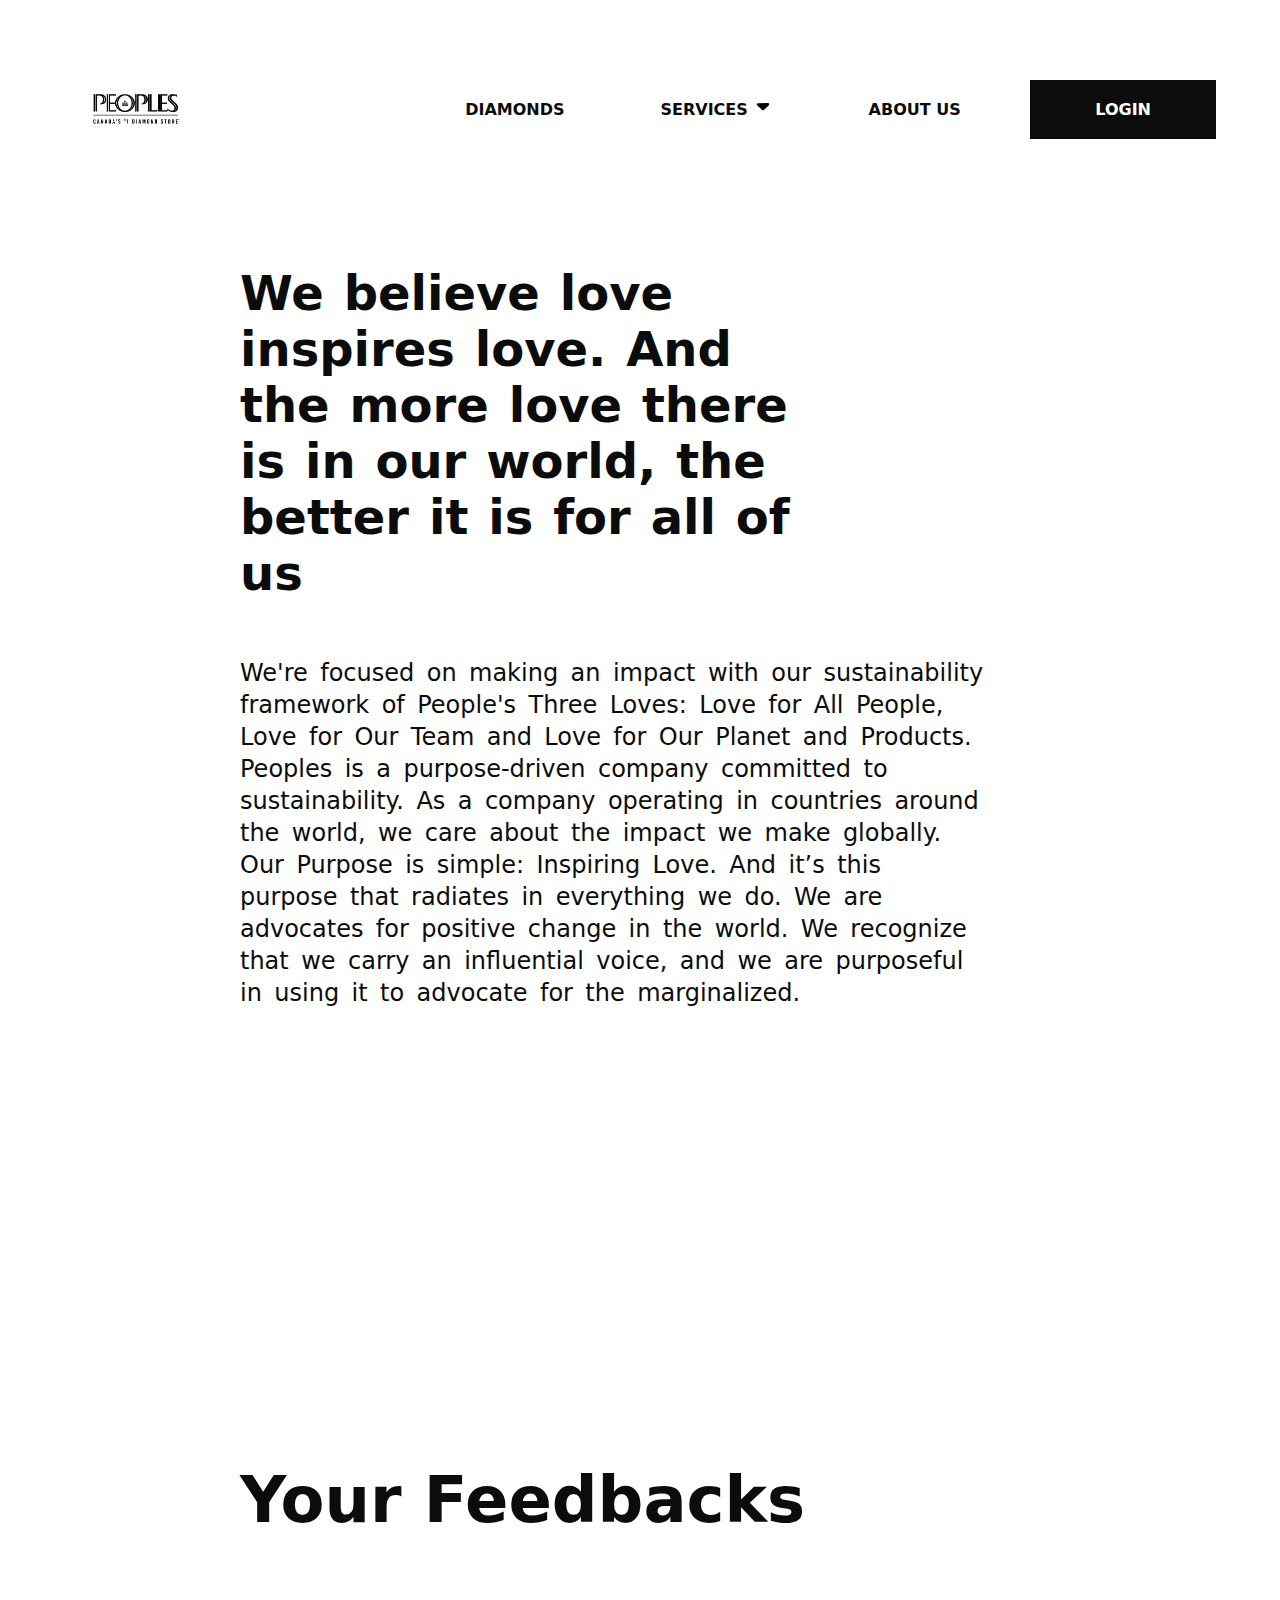
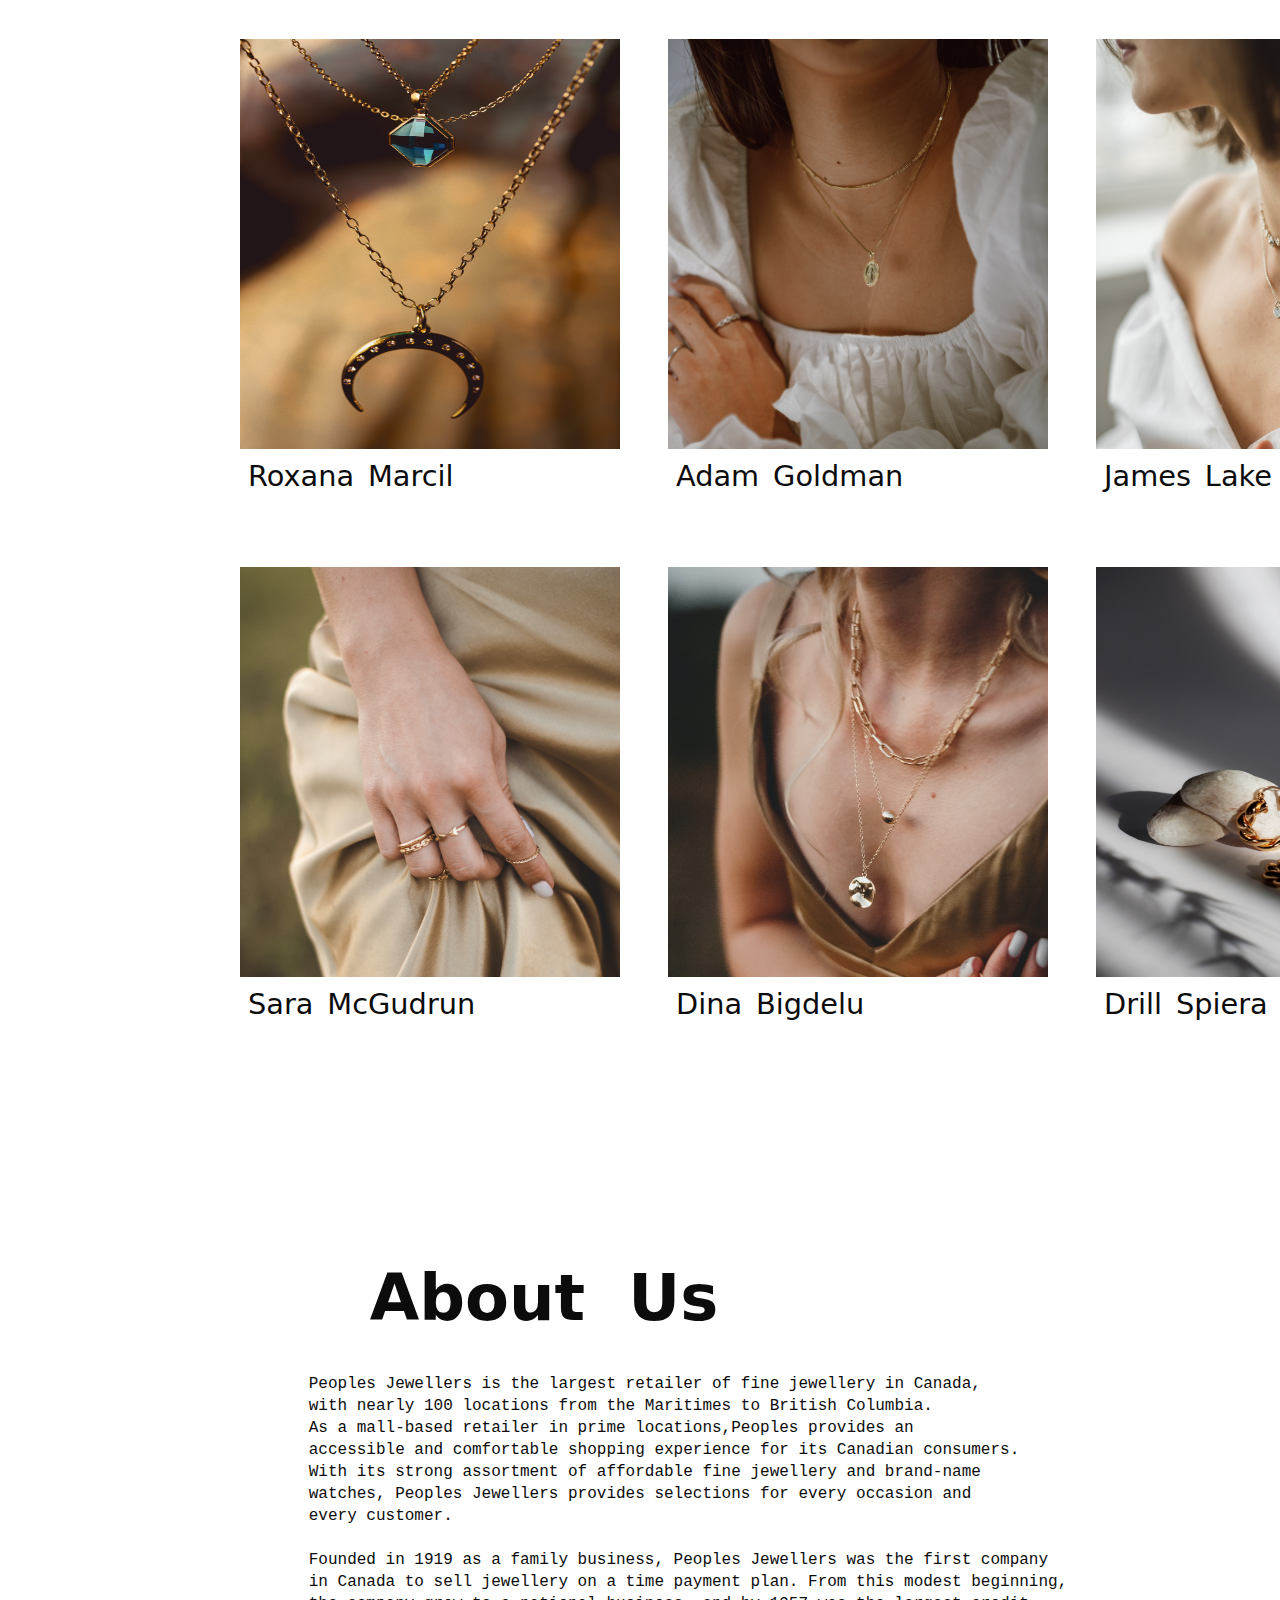
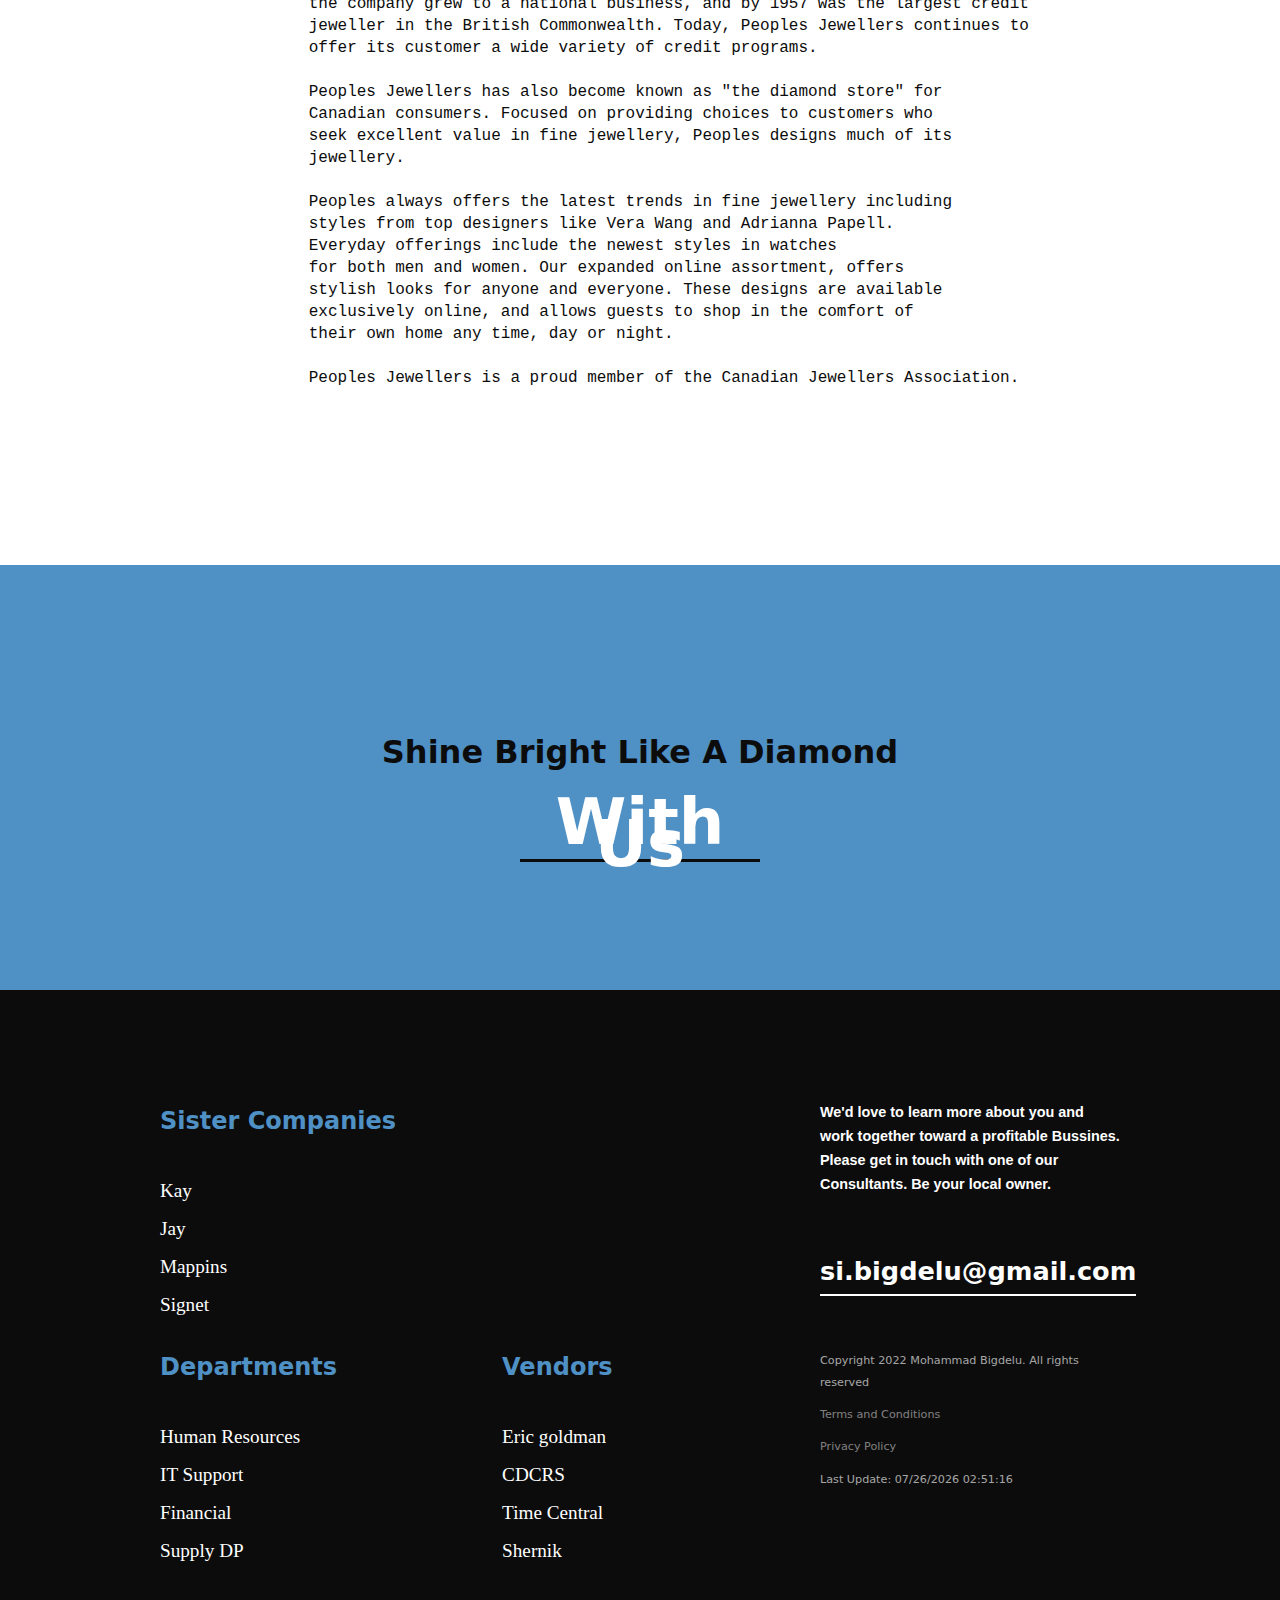
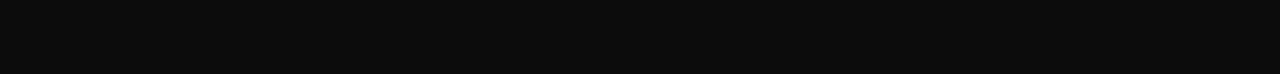
<file: index.html>
<!--
   Final Project for Web Development
    
    Peoples Jewellers Company 
    Author: Mohammad Bigdelu
    Date:   11/12/2022

    Filename: Index.html
   -->

<!DOCTYPE html>
<html lang="en">
  <head>
    <!-- This fulfills requirement 1.1.5)-->
    <meta charset="UTF-8" />
    <meta http-equiv="X-UA-Compatible" content="IE=edge" />
    <meta name="viewport" content="width=device-width, initial-scale=1.0" />
    <link rel="stylesheet" href="./index.css" />
    <link
      rel="stylesheet"
      href="https://cdnjs.cloudflare.com/ajax/libs/animate.css/4.1.1/animate.min.css"
    />
    <title>Peoples</title>
  </head>

  <script src="./index.js"></script>

  <body>
    <header class="header" id="header">
      <strong class="main-logo"
        ><a href="#"
          ><!-- This fulfills requirement 1.1.2)--><img
            class="logo-img"
            src="./images/Peoples-logo.webp"
            alt="" /></a
      ></strong>
      <div class="main-nav-holder">
        <nav class="main-nav">
          <ul class="main-nav-holder">
            <li class="menu-item"><a href="">DIAMONDS</a></li>
            <li
              class="menu-item dropbox"
              id="dropbox"
              onmouseover="dropdownHover()"
              onmouseleave="dropdownUnHover()"
            >
              <a href=""
                ><div class="drop-item" id="drop-item">
                  SERVICES
                  <!-- This fulfills requirement 1.1.1)--><img
                    src="./images/caret-down-solid.svg"
                    class="dropdown-icon-show"
                    id="dropdown-icon"
                    alt=""
                  />
                </div>
              </a>
              <div class="dropdown-box" id="dropdown-box">
                <a href="#">Diamond Commitments</a
                ><a href="#">Protection Plans</a><a href="">Repairs</a
                ><a href="#">Inspections</a>
              </div>
            </li>
            <li class="menu-item"><a href="#about-us">ABOUT US</a></li>
          </ul>
          <a href="./login.html" class="btn">LOGIN</a>
        </nav>
      </div>
    </header>

    <section id="section-hero" class="section-hero">
      <div class="container hero">
        <h1 class="hero-head">
          We believe love inspires love. And the more love there is in our
          world, the better it is for all of us
        </h1>
        <h6 class="hero-p">
          We're focused on making an impact with our sustainability framework of
          People's Three Loves: Love for All People, Love for Our Team and Love
          for Our Planet and Products. Peoples is a purpose-driven company
          committed to sustainability. As a company operating in countries
          around the world, we care about the impact we make globally. Our
          Purpose is simple: Inspiring Love. And it’s this purpose that radiates
          in everything we do. We are advocates for positive change in the
          world. We recognize that we carry an influential voice, and we are
          purposeful in using it to advocate for the marginalized.
        </h6>
      </div>
    </section>
    <section id="section-gallery" class="section-gallery">
      <div class="container">
        <div class="gallery-head animate__animated animate__slideInUp">
          <h1>Your Feedbacks</h1>
        </div>
        <div class="gallery animate__animated animate__slideInUp">
          <div class="gallery-box">
            <div
              class="gallery-item"
              id="gallery-item1"
              onmouseover="galleryHover()"
              onmouseleave="galleryUnHover()"
            >
              <div class="gallery-comment" id="gallery-comment1">
                I have been gifted with the most beautiful bracelet from
                peoplesjewellers. You must go check online their jewelry is
                fantastic for this holiday season. As a treat from you to you or
                a present to someone you love, you are sure to spread happiness
                with Peoples Jewellers. #sponsored #peoplesjewellers #gift
                #jewels #holiday
              </div>
            </div>
            <div class="gallery-word">Roxana Marcil</div>
          </div>
          <div class="gallery-box">
            <div
              class="gallery-item"
              id="gallery-item2"
              onmouseover="galleryHover()"
              onmouseleave="galleryUnHover()"
            >
              <div class="gallery-comment" id="gallery-comment2">
                I have been gifted with the most beautiful bracelet from
                peoplesjewellers. You must go check online their jewelry is
                fantastic for this holiday season. As a treat from you to you or
                a present to someone you love, you are sure to spread happiness
                with Peoples Jewellers. #sponsored #peoplesjewellers #gift
                #jewels #holiday
              </div>
            </div>
            <div class="gallery-word">Adam Goldman</div>
          </div>
          <div class="gallery-box">
            <div
              class="gallery-item"
              id="gallery-item3"
              onmouseover="galleryHover()"
              onmouseleave="galleryUnHover()"
            >
              <div class="gallery-comment" id="gallery-comment3">
                What a special experience it is to be hired for a surprise
                engagement! 💍 Shout out to matt_henshall and kristavandenakker!
                Happy engagement to you both! julezvan great job putting this
                all together and making sure they had all the support in the
                world to welcome this couple in as fiancée’s!!
              </div>
            </div>
            <div class="gallery-word">James Lake</div>
          </div>
          <div class="gallery-box">
            <div
              class="gallery-item"
              id="gallery-item4"
              onmouseover="galleryHover()"
              onmouseleave="galleryUnHover()"
            >
              <div class="gallery-comment" id="gallery-comment4">
                in the new holiday collection PeoplesJewellers ✨ From holiday
                gift guides to over 50% off for Black Friday. Get in the season
                of not just being a gem, but also giving one too 😉
              </div>
            </div>
            <div class="gallery-word">Sara McGudrun</div>
          </div>
          <div class="gallery-box">
            <div
              class="gallery-item"
              id="gallery-item5"
              onmouseover="galleryHover()"
              onmouseleave="galleryUnHover()"
            >
              <div class="gallery-comment" id="gallery-comment5">
                It’s the most wonderful time of the year❤️ Give the gift of
                sparkle and shine this year to those you love! Check out Peoples
                Jewellers for their beautiful holiday collection this season!
              </div>
            </div>
            <div class="gallery-word">Dina Bigdelu</div>
          </div>
          <div class="gallery-box">
            <div
              class="gallery-item"
              id="gallery-item6"
              onmouseover="galleryHover()"
              onmouseleave="galleryUnHover()"
            >
              <div class="gallery-comment" id="gallery-comment6">
                Marrying a lumberjack.⛏️ Exactly four months away from our
                wedding day. *cue the wedding planning freakout*😬 Coping
                techniques welcome. 😂 . . . . .
              </div>
            </div>
            <div class="gallery-word">Drill Spiera Nova</div>
          </div>
        </div>
      </div>
    </section>
    <section class="about-us-section" id="about-us">
      <div class="container about-us">
        <h2>About Us</h2>
        <div class="about-us-p">
          <pre>
          Peoples Jewellers is the largest retailer of fine jewellery in Canada, 
          with nearly 100 locations from the Maritimes to British Columbia. 
          As a mall-based retailer in prime locations,Peoples provides an 
          accessible and comfortable shopping experience for its Canadian consumers. 
          With its strong assortment of affordable fine jewellery and brand‐name 
          watches, Peoples Jewellers provides selections for every occasion and
          every customer.
          
          Founded in 1919 as a family business, Peoples Jewellers was the first company
          in Canada to sell jewellery on a time payment plan. From this modest beginning,
          the company grew to a national business, and by 1957 was the largest credit
          jeweller in the British Commonwealth. Today, Peoples Jewellers continues to
          offer its customer a wide variety of credit programs.
            
          Peoples Jewellers has also become known as "the diamond store" for
          Canadian consumers. Focused on providing choices to customers who
          seek excellent value in fine jewellery, Peoples designs much of its
          jewellery. 
            
          Peoples always offers the latest trends in fine jewellery including
          styles from top designers like Vera Wang and Adrianna Papell.
          Everyday offerings include the newest styles in watches
          for both men and women. Our expanded online assortment, offers
          stylish looks for anyone and everyone. These designs are available
          exclusively online, and allows guests to shop in the comfort of
          their own home any time, day or night.
            
          Peoples Jewellers is a proud member of the Canadian Jewellers Association.</pre
          >
        </div>
      </div>
    </section>
    <section class="bottom-hero">
      <div class="bHero">
        <h5 class="bHero-p">Shine Bright Like A Diamond</h5>
        <h2 class="bHero-head">With Us</h2>
      </div>
    </section>
    <!-- This fulfills requirement 1.1.6)-->
    <footer>
      <div class="footer">
        <div class="footer-links">
          <div class="footer-links-box">
            <h3 class="footer-links-head">Sister Companies</h3>
            <a href="#" class="footer-link">Kay</a>
            <a href="#" class="footer-link">Jay</a>
            <a href="#" class="footer-link">Mappins</a>
            <a href="#" class="footer-link">Signet</a>
          </div>
          <div class="footer-links-box">
            <h3 class="footer-links-head">Departments</h3>
            <a href="#" class="footer-link">Human Resources</a>
            <a href="#" class="footer-link">IT Support</a>
            <a href="#" class="footer-link">Financial</a>
            <a href="#" class="footer-link">Supply DP</a>
          </div>
          <div class="footer-links-box">
            <h3 class="footer-links-head">Vendors</h3>
            <a href="#" class="footer-link">Eric goldman</a>
            <a href="#" class="footer-link">CDCRS</a>
            <a href="#" class="footer-link">Time Central</a>
            <a href="#" class="footer-link">Shernik</a>
          </div>
        </div>
        <div class="footer-side">
          <p class="footer-p">
            We'd love to learn more about you and work together toward a
            profitable Bussines. Please get in touch with one of our
            Consultants. Be your local owner.
          </p>
          <div class="email-box">
            <a class="email" href="mailto:si.bigdelu@gmail.com">
              si.bigdelu@gmail.com
            </a>
          </div>
          <div class="cr-box">
            <p>Copyright 2022 Mohammad Bigdelu. All rights reserved</p>
            <a href="">Terms and Conditions</a><a href="">Privacy Policy</a>
            <p id="last-update">Last Update: 11/18/2022 13:25:49</p>
          </div>
        </div>
      </div>
    </footer>
  </body>
</html>
</file>
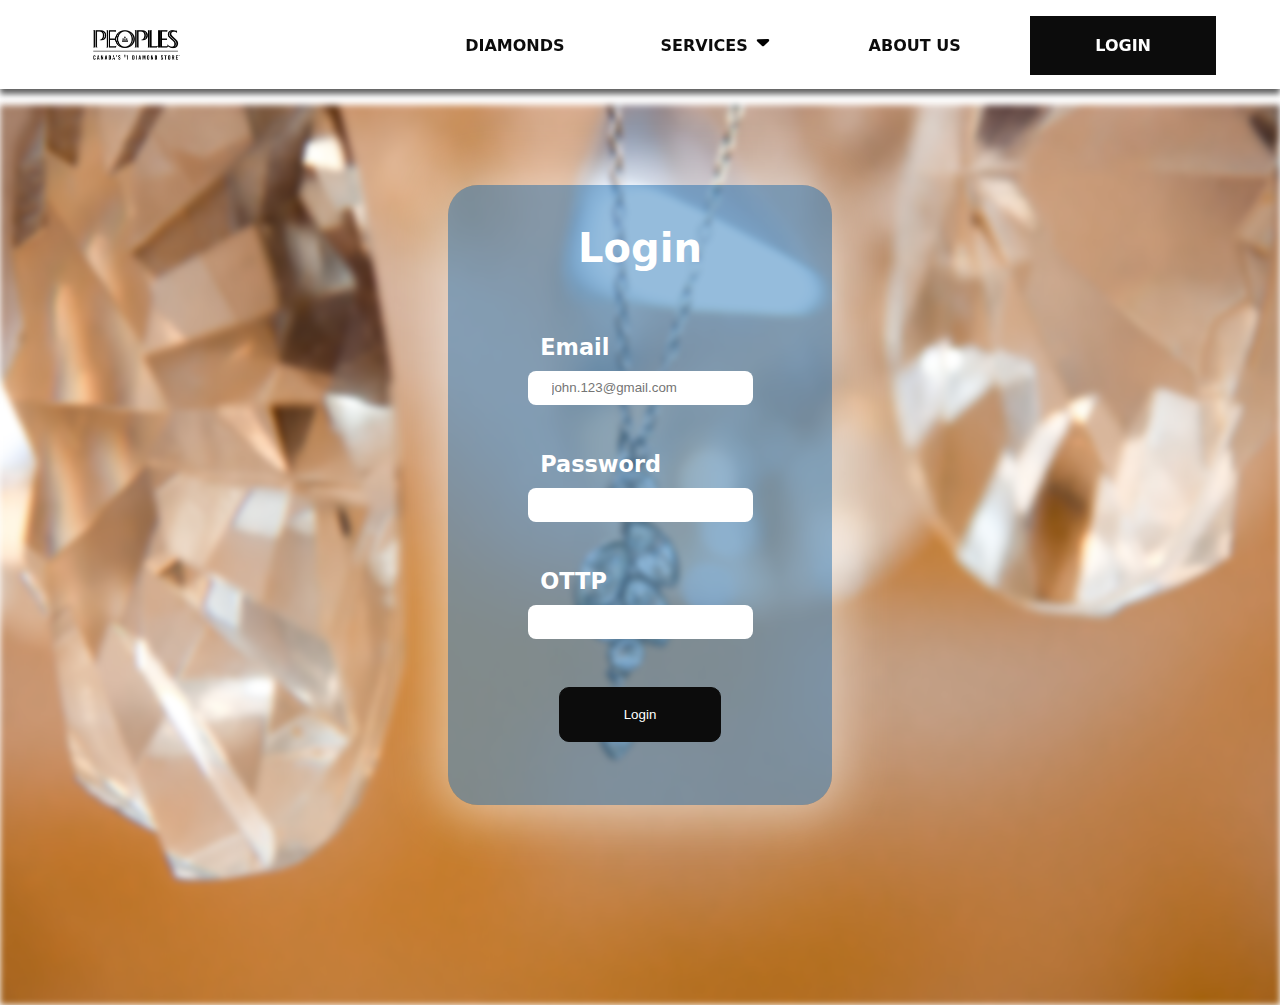
<file: login.html>
<!DOCTYPE html>
<html lang="en">
  <head>
    <meta charset="UTF-8" />
    <meta http-equiv="X-UA-Compatible" content="IE=edge" />
    <meta name="viewport" content="width=device-width, initial-scale=1.0" />
    <link rel="stylesheet" href="./login.css" />
    <link rel="stylesheet" href="index.css">
    <script src="./login.js"></script>
    <title>Login</title>
  </head>
  <body>
    <header class="header header-scrolled" id="header">
      <strong class="main-logo"
        ><a href="/"
          ><!-- This fulfills requirement 1.1.2)--><img
            class="logo-img"
            src="./images/Peoples-logo.webp"
            alt="" /></a
      ></strong>
      <div class="main-nav-holder">
        <nav class="main-nav">
          <ul class="main-nav-holder">
            <li class="menu-item"><a href="">DIAMONDS</a></li>
            <li
              class="menu-item dropbox"
              id="dropbox"
              onmouseover="dropdownHover()"
              onmouseleave="dropdownUnHover()"
            >
              <a href=""
                ><div class="drop-item" id="drop-item">
                  SERVICES
                  <!-- This fulfills requirement 1.1.1)--><img
                    src="./images/caret-down-solid.svg"
                    class="dropdown-icon-show"
                    id="dropdown-icon"
                    alt=""
                  />
                </div>
              </a>
              <div class="dropdown-box" id="dropdown-box">
                <a href="#">Diamond Commitments</a
                ><a href="#">Protection Plans</a><a href="">Repairs</a
                ><a href="#">Inspections</a>
              </div>
            </li>
            <li class="menu-item"><a href="#about-us">ABOUT US</a></li>
          </ul>
          <a href="./login.html" class="btn">LOGIN</a>
        </nav>
      </div>
    </header>
    <!-- This fulfills requirement 2.1.8)-->
      <div class="bg-image"></div>

      <div class="bg-box">
        <div class="login-header">
            <h1 class="login-head">Login</h1>
        </div>

        <div class="login-box"><form action="" name="login-form" onsubmit="validateForm()"><div class="input-box"> <label for="email">Email</label>
            <input id="email" name="email" type="email" placeholder="john.123@gmail.com" /></div>
        <div class="input-box"><label for="password">Password</label>
            <input id="password" name="password" type="password" /></div>
        <div class="input-box"> <label for="ottp">OTTP</label>
            <input id="ottp" name="ottp" type="password" /></div><button  type="submit" class="btn login-btn">Login</button></form></div>

  </body>
</html>
</file>
<file: index.css>
/*
   Final Project for Web Development
    
    Peoples Jewellers Company 
    Author: Mohammad Bigdelu
    Date:   11/12/2022

    Filename: Index.css

*/

/* General */
:root {
  /* This fulfills requirement 2.1.2 */
  --blue: #4f90c5;
  --white: #fff;
  --gray: #ccc;
  --black: #0c0c0c;
}

html {
  margin: 0;
  padding: 0;
  min-height: 100%;
  display: block;
  /* This fulfills requirement 2.1.2 */
  background-color: rgb(255, 255, 255);
  font: size 16px;
}

body {
  margin: 0;
  height: 100%;
  min-width: 320px;
  font-family: system-ui, -apple-system, BlinkMacSystemFont, "Segoe UI", Roboto,
    Oxygen, Ubuntu, Cantarell, "Open Sans", "Helvetica Neue", sans-serif;
  font-weight: 300;
  font-size: 1rem;
  line-height: 22px;
  color: var(--black);
  font-style: normal;
  -webkit-font-smoothing: antialiased;
}

a {
  outline: none;
  text-decoration: none;
}

ul {
  list-style-type: none;
}

.container {
  max-width: 1200px;
  margin: 6rem auto 3rem auto;
}

@media only screen and (max-width: 1420px) {
  .container {
    max-width: 800px;
  }
}
@media only screen and (max-width: 1080px) {
  .container {
    max-width: 600px;
  }
}
@media only screen and (max-width: 660px) {
  .container {
    max-width: 360px;
  }
}

/* Button */

.btn {
  background-color: var(--black);
  color: #fff;
  border: 1px solid var(--black);
  padding: 1.2rem 4rem;
}

/* Nav */

.header {
  z-index: 200;
  top: 0;
  left: 0;
  display: flex;
  position: sticky;
  background-color: var(--white);
  justify-content: space-between;
  align-items: center;
  padding: 4rem 4rem 1rem 4rem;
  max-width: 100%;
  font-weight: 600;
  transition: padding 0.6s;
}

/* TODO:  To make the navbar responsive*/
@media only screen and (max-width: 1080px) {
}

.header-scrolled {
  position: sticky;
  padding: 0rem 4rem;

  box-shadow: 0px 5px 6px 0px /* This fulfills requirement 2.1.2 */
    rgba(0, 0, 0, 0.63);
  -webkit-box-shadow: 0px 5px 6px 0px rgba(0, 0, 0, 0.63);
  -moz-box-shadow: 0px 5px 6px 0px rgba(0, 0, 0, 0.63);
  margin-bottom: 1rem;
}

.main-logo {
  width: 145px;
  height: 30px;
  flex-shrink: 0;
  margin: 0 25px 0 0;
}

/* This fulfills requirement 2.1.1 */
.main-logo a,
.logo-img {
  position: relative;
  width: 100%;
  height: 100%;
  object-fit: contain;
}

.main-nav-holder {
  display: inline-flex;
  align-items: flex-end;
}

.main-nav-holder li {
  display: inline-block;
  padding: 1rem;
  margin: 0 3rem 0 0;
}

/* This fulfills requirement 2.1.1 */
.menu-item > a {
  padding: 0.5rem 0;
  border-bottom: 2px solid;
  border-color: #fff;
  color: var(--black);
}

/* This fulfills requirement 2.1.3 */
.menu-item a:visited {
  text-decoration: none;
}

/* This fulfills requirement 2.1.3 */
.menu-item > a:hover {
  border-bottom: 2px solid;
  border-color: var(--black);
  padding: 0.2rem 0;
  transition-property: border-color, padding;
  transition: 0.4s;
}

.dropbox {
  float: left;
  overflow: hidden;
  padding: 0 !important;
}

.dropbox-show {
  /* This fulfills requirement 2.1.4 */
  background-color: var(--blue);
  transition: background-color 0.7s;
}

.dropdown-box {
  display: block;
  position: absolute;
  visibility: hidden;
  opacity: 0;
}

.dropdown-box-show {
  visibility: visible;
  max-width: 10.42rem;
  background-color: var(--blue);
  /* This fulfills requirement 2.1.6 */
  box-shadow: 5px 30px 32px -1px rgba(0, 0, 0, 0.5);
  -webkit-box-shadow: 5px 30px 32px -1px rgba(0, 0, 0, 0.5);
  -moz-box-shadow: 5px 30px 32px -1px rgba(0, 0, 0, 0.5);
  /* This fulfills requirement 2.1.7 */
  opacity: 1;
  /* This fulfills requirement 2.2.1 */
  transition: opacity 0.7s;
}

.dropdown-box > a {
  float: none;
  display: block;
  color: var(--white);
  padding: 1rem;
  text-align: center;
  font-size: 1 rem;
}

.dropdown-box > a:hover,
.drop-item:hover {
  color: var(--black);
  transform: scale(1.1);
  transition: color, transform 0.5s;
}

.drop-item {
  padding: 1rem 2rem 1rem 2rem;
  text-align: center;
}

.drop-item-show {
  color: var(--white);
  transition: color 1s;
}

.dropdown-icon {
  width: 1.2rem;
  height: 1.2rem;

  opacity: 0;
  transition: opacity 1s;
}
.dropdown-icon-show {
  opacity: 1;
  width: 1.2rem;
  height: 1.2rem;
}

/* Hero */

.hero-head {
  max-width: 600px;
  font-size: 4rem;
  line-height: 4rem;
  font-weight: 900;
  font-family: system-ui, -apple-system, BlinkMacSystemFont, "Segoe UI", Roboto,
    Oxygen, Ubuntu, Cantarell, "Open Sans", "Helvetica Neue", sans-serif;
  word-spacing: 0.6rem;
}

.hero-p {
  max-width: 750px;
  font-size: 1.5rem;
  font-weight: 300;
  line-height: 2rem;
  font-family: system-ui, -apple-system, BlinkMacSystemFont, "Segoe UI", Roboto,
    Oxygen, Ubuntu, Cantarell, "Open Sans", "Helvetica Neue", sans-serif;
  word-spacing: 0.3rem;
}

@media only screen and (max-width: 1680px) {
  .hero-head {
    font-size: 3rem;
    line-height: 3.5rem;
    word-spacing: 0.4;
  }
}

@media only screen and (max-width: 1420px) {
  .hero-head {
    word-spacing: 0.2rem;
  }
}

@media only screen and (max-width: 1080px) {
  .hero-head {
    font-size: 2rem;
    word-spacing: 0.1rem;
    line-height: 2.5rem;
  }

  .hero-p {
    font-size: 1rem;
    line-height: 1.5rem;
    word-spacing: 0.1rem;
  }
}

/* Gallery section */

.section-gallery {
  margin-top: 30rem;
}

.gallery-head > h1 {
  font-size: 4rem;
  margin-bottom: 8rem;
}

/* This fulfills requirement 2.1.5 */
.gallery {
  display: grid;
  grid-template-columns: auto auto auto;
  justify-content: start;
  align-items: center;
  gap: 3rem;
}
.gallery-box {
  margin-bottom: 2rem;
}
.gallery-item {
  width: 380px;
  height: 410px;
  background-size: cover;
}

.gallery-word {
  margin-top: 1rem;
  padding: 0 0.5rem;
  font-family: system-ui, -apple-system, BlinkMacSystemFont, "Segoe UI", Roboto,
    Oxygen, Ubuntu, Cantarell, "Open Sans", "Helvetica Neue", sans-serif;
  font-size: 1.8rem;
  font-weight: 400;
  word-spacing: 0.3rem;
}

.gallery-comment {
  padding: 2rem;
  height: 100%;
  font-size: 1.2rem;
  font-weight: 100;
  line-height: 1.8rem;
  visibility: hidden;
  color: transparent;
}

.gallery-comment-show {
  visibility: visible;
  transition: color 0.5s;
}

.gallery-comment-show:hover {
  color: var(--black);
}

/* This fulfills requirement 1.1.3 */
#gallery-item1 {
  background: url(./images/gallery/andres-vera-202NAwjisYA-unsplash.jpg);
  background-size: 380px 410px;
}

#gallery-item1:hover {
  background: var(--blue);
  transition: background-color 0.3s;
}

#gallery-item2 {
  background: url(./images/gallery/jasmin-chew-WKD2vIe8Rb0-unsplash.jpg);
  background-size: cover;
}

#gallery-item2:hover {
  background: var(--blue);
  transition: background-color 0.3s;
}

#gallery-item3 {
  background: url(./images/gallery/kateryna-hliznitsova-ceSCZzjTReg-unsplash.jpg);
  background-size: cover;
}

#gallery-item3:hover {
  background: var(--blue);
  transition: background-color 0.3s;
}

#gallery-item4 {
  background: url(./images/gallery/kateryna-hliznitsova-pjrPWwwYx1I-unsplash.jpg);
  background-size: cover;
}

#gallery-item4:hover {
  background: var(--blue);
  transition: background-color 0.3s;
}

#gallery-item5 {
  background: url(./images/gallery/kateryna-hliznitsova-vbnxgxj6cJg-unsplash.jpg);
  background-size: cover;
}

#gallery-item5:hover {
  background: var(--blue);
  transition: background-color 0.3s;
}

#gallery-item6 {
  background: url(./images/gallery/nati-melnychuk-5ngCICAXiH0-unsplash.jpg);
  background-size: 380px 410px;
}

#gallery-item6:hover {
  background: var(--blue);
  transition: background-color 0.3s;
}

/* About Us */
.about-us {
  margin-top: 15rem;
  margin-bottom: 10rem;
}

.about-us > h2 {
  margin-bottom: 3rem;
  margin-left: -12rem;
  font-size: 4rem;
  word-spacing: 1.3rem;
  text-align: center;
}

.about-us-p {
  display: flex;
  justify-content: center;
}

.about-us > pre {
  margin-left: 1rem;
  font-size: 1.2rem;
  font-family: system-ui, -apple-system, BlinkMacSystemFont, "Segoe UI", Roboto,
    Oxygen, Ubuntu, Cantarell, "Open Sans", "Helvetica Neue", sans-serif;
  font-weight: 400;
  line-height: 2rem;
  text-align: left;
}

/* Bottom Hero */

/* This fulfills requirement 2.1.5 */
.bHero {
  padding: 8rem;
  display: grid;
  align-items: center;
  justify-items: center;
  background-color: var(--blue);
}

.bHero-p {
  margin: 3rem 0;
  display: block;
  align-items: center;
  text-align: center;
  font-size: 2rem;
  font-family: system-ui, -apple-system, BlinkMacSystemFont, "Segoe UI", Roboto,
    Oxygen, Ubuntu, Cantarell, "Open Sans", "Helvetica Neue", sans-serif;
}

.bHero-head {
  margin: 0;
  display: block;
  color: var(--white);
  font-size: 4rem;
  font-weight: 900;
  text-align: center;
  height: 3rem;
  width: 240px;
  border-bottom: 3px solid var(--black);
}

/* Footer */

.footer {
  background-color: var(--black);
  display: flex;
  justify-content: space-between;
  padding: 6rem 0;
}

.footer-links {
  margin-left: 10rem;
}

.footer-links-box {
  display: inline-block;
  margin-right: 10rem;
}

.footer-links-head {
  color: var(--blue);
  font-size: 1.5rem;
  margin-bottom: 3rem;
}

.footer-links-head:hover {
  color: var(--white);
  transition: color 0.5s;
}

.footer-link {
  display: block;
  margin: 1rem 0;
  color: var(--white);
  font-family: "Times New Roman", Times, serif;
  font-weight: 100;
  font-size: 1.2rem;
}

.footer-link:hover {
  color: var(--blue);
  transition: color 0.5s;
}

.footer-side {
  max-width: 300px;
  margin-right: 10rem;
}

.footer-p {
  color: var(--white);
  font-family: sans-serif;
  font-size: 0.9rem;
  font-weight: 900;
  line-height: 1.5rem;
}

.email-box {
  margin-top: 4rem;
}

.email {
  padding-bottom: 0.5rem;
  font-size: 1.6rem;
  font-weight: 900;
  color: white;
  border-bottom: 2px solid var(--white);
}

.cr-box {
  margin-top: 4rem;
}

.cr-box > p {
  display: block;
  margin-bottom: 0.6rem;
  color: var(--gray);
  font-size: 0.7rem;
  opacity: 0.8;
}
.cr-box > a {
  display: block;
  color: var(--gray);
  margin-bottom: 0.6rem;
  opacity: 0.6;
  font-size: 0.7rem;
}

/* Animation */
</file>
<file: login.css>
body,
html {
  height: 100%;
}

* {
  box-sizing: border-box;
}

.login-head {
  font-size: 2.5rem;
  font-family: system-ui, -apple-system, BlinkMacSystemFont, "Segoe UI", Roboto,
    Oxygen, Ubuntu, Cantarell, "Open Sans", "Helvetica Neue", sans-serif;
  background-color: transparent;
}

.bg-image {
  background-image: url(./images/alissa-de-leva-DeM8mEQf138-unsplash.jpg);
  filter: blur(3px);
  -webkit-filter: blur(3px);

  /* Full height */
  height: 100%;

  /* Center and scale the image nicely */
  background-position: center;
  background-repeat: no-repeat;
  background-size: cover;
}

/* Position text in the middle of the page/image */
.bg-box {
  background-color: rgb(0, 0, 0);
  background-color: rgba(79, 144, 197, 0.6);
  color: white;
  font-weight: bold;
  border-radius: 30px;
  position: absolute;
  top: 55%;
  left: 50%;
  transform: translate(-50%, -50%);
  z-index: 2;
  box-shadow: 0px 0px 50px 12px rgba(255, 255, 255, 0.51);
  width: 30%;
  height: 620px;
  padding: 20px;
  text-align: center;
  display: flex;
  flex-direction: column;
  align-items: center;
}

h1 {
  display: block;
  margin: 2rem 0 4rem 0;
  text-align: center;
  font-size: 2.5rem;
}

.input-box {
  display: block;
  margin-bottom: 3rem;
}

label {
  color: #fff;
  display: block;
  margin: 0.8rem;
  text-align: left;
  font-size: 1.4rem;
  font-family: system-ui, -apple-system, BlinkMacSystemFont, "Segoe UI", Roboto,
    Oxygen, Ubuntu, Cantarell, "Open Sans", "Helvetica Neue", sans-serif;
}

input {
  border: 0;
  outline: none;
  border-radius: 8px;
  padding: 0.6rem 1.5rem 0.6rem 1.5rem;
}

input:hover,
input:focus {
  border: 0;
  outline: none;
  box-shadow: 0px 0px 17px 6px rgba(80, 80, 80, 0.4);
  transform: scale(1.2);
  transition: box-shadow, transform 0.5s;
}

.login-btn {
  border-radius: 10px;
  margin: 0 0 3rem 0;
}

.login-btn:hover {
  border: 0;
  outline: none;
  transform: scale(1.2);
  box-shadow: 0px 0px 17px 6px rgba(80, 80, 80, 0.4);
  transition: box-shadow, transform 0.5s;
  cursor: pointer;
}
</file>
